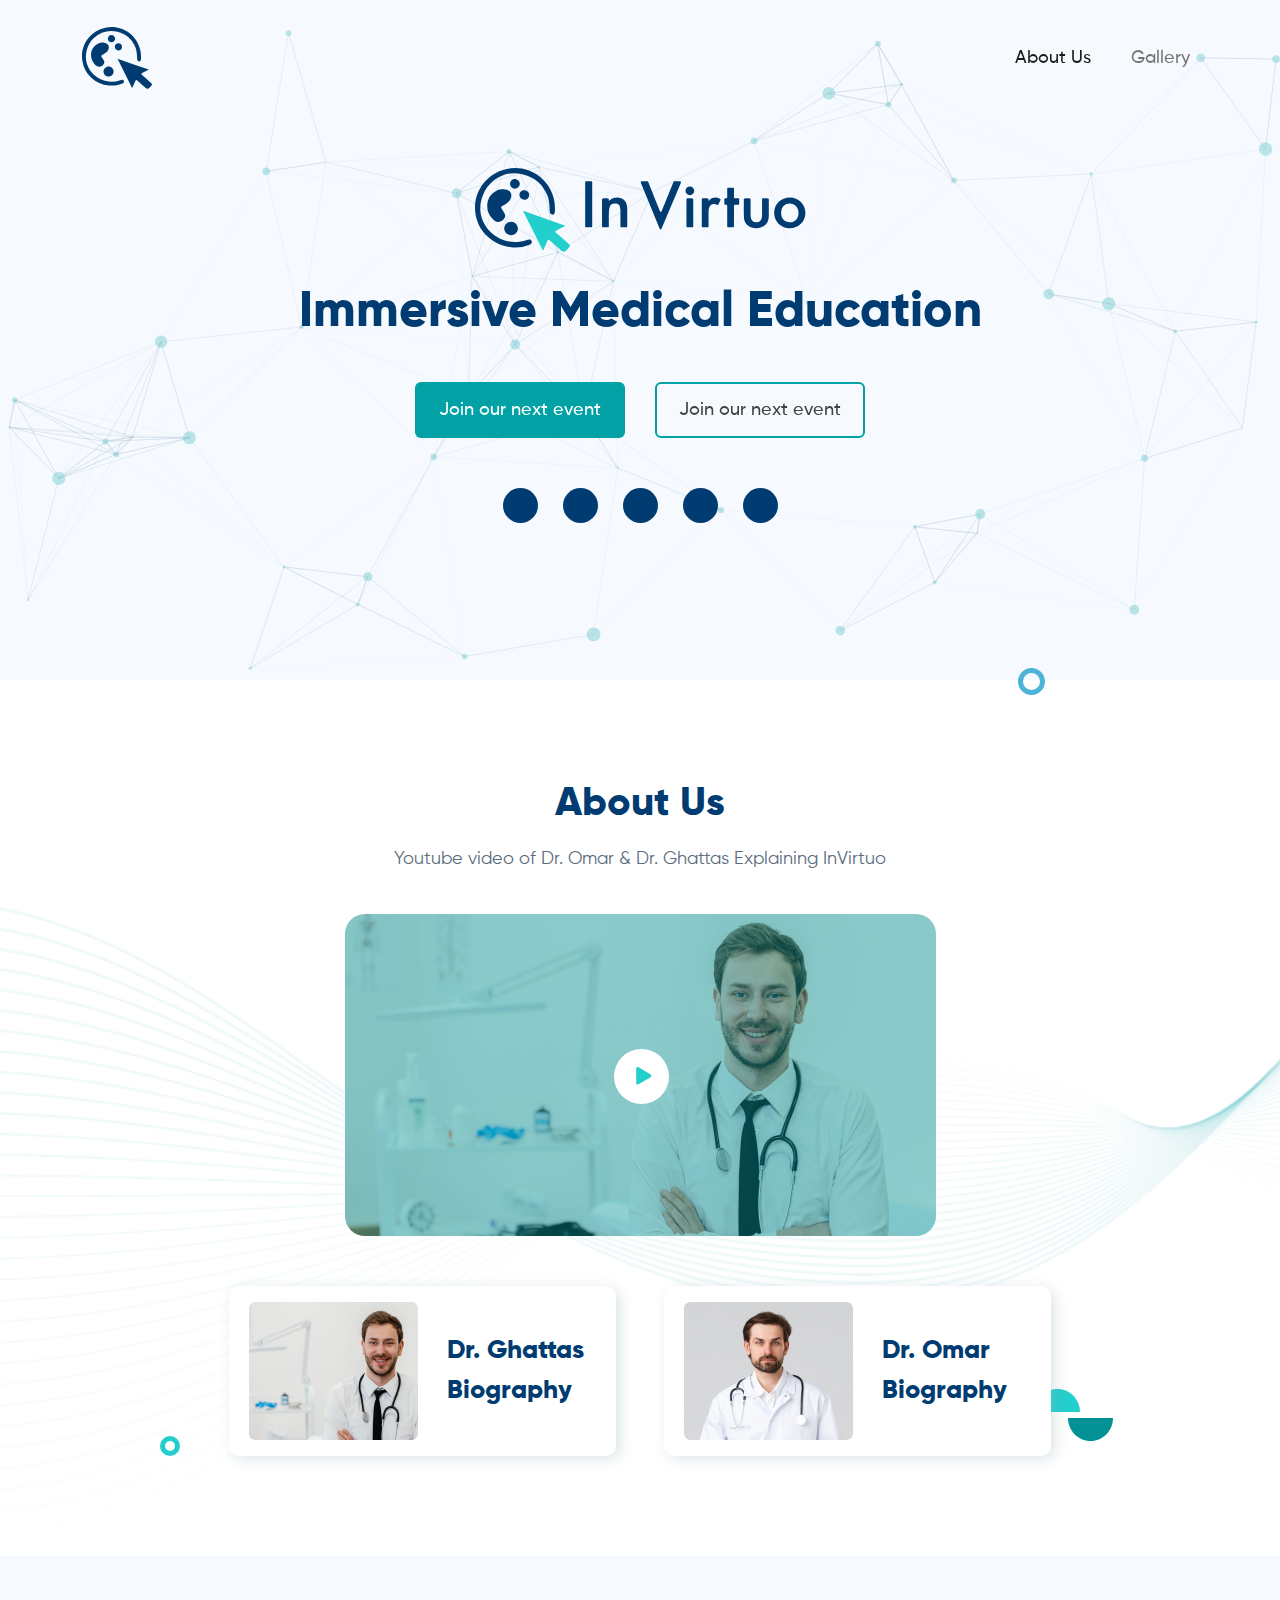
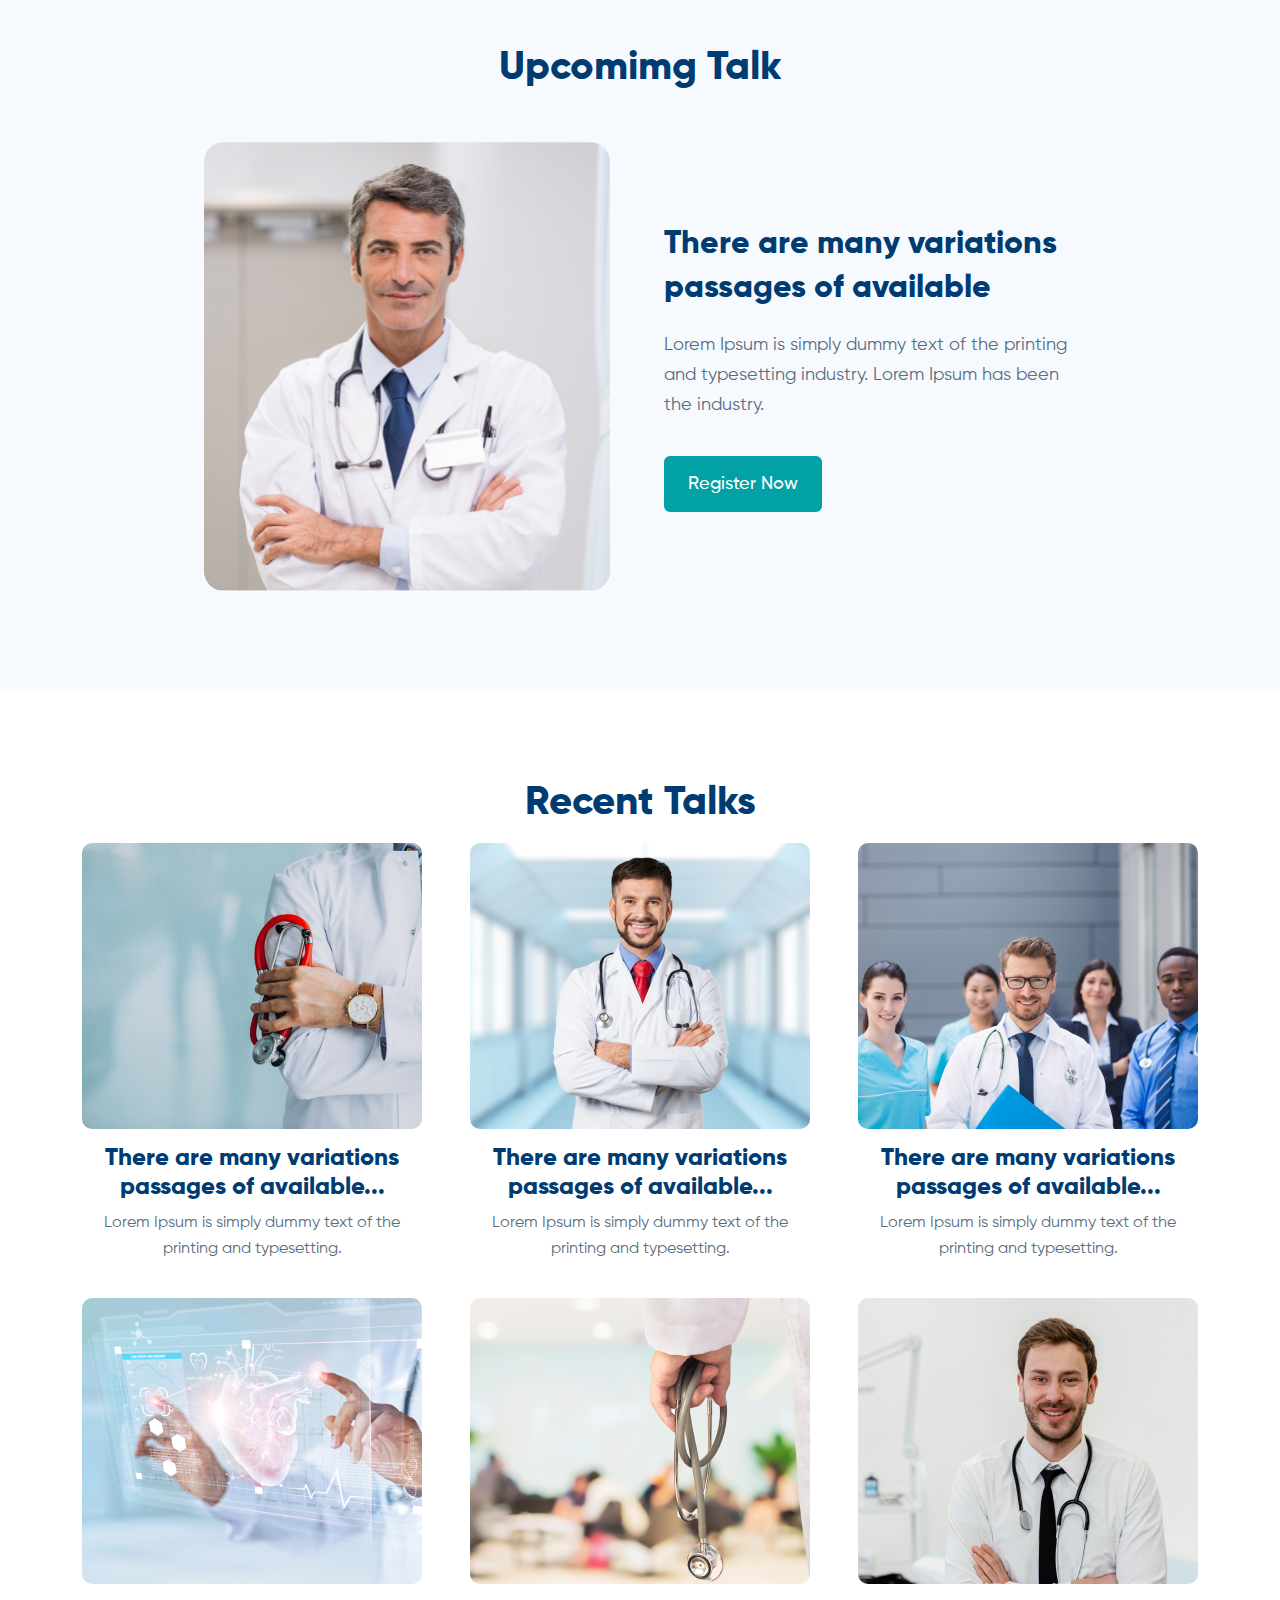
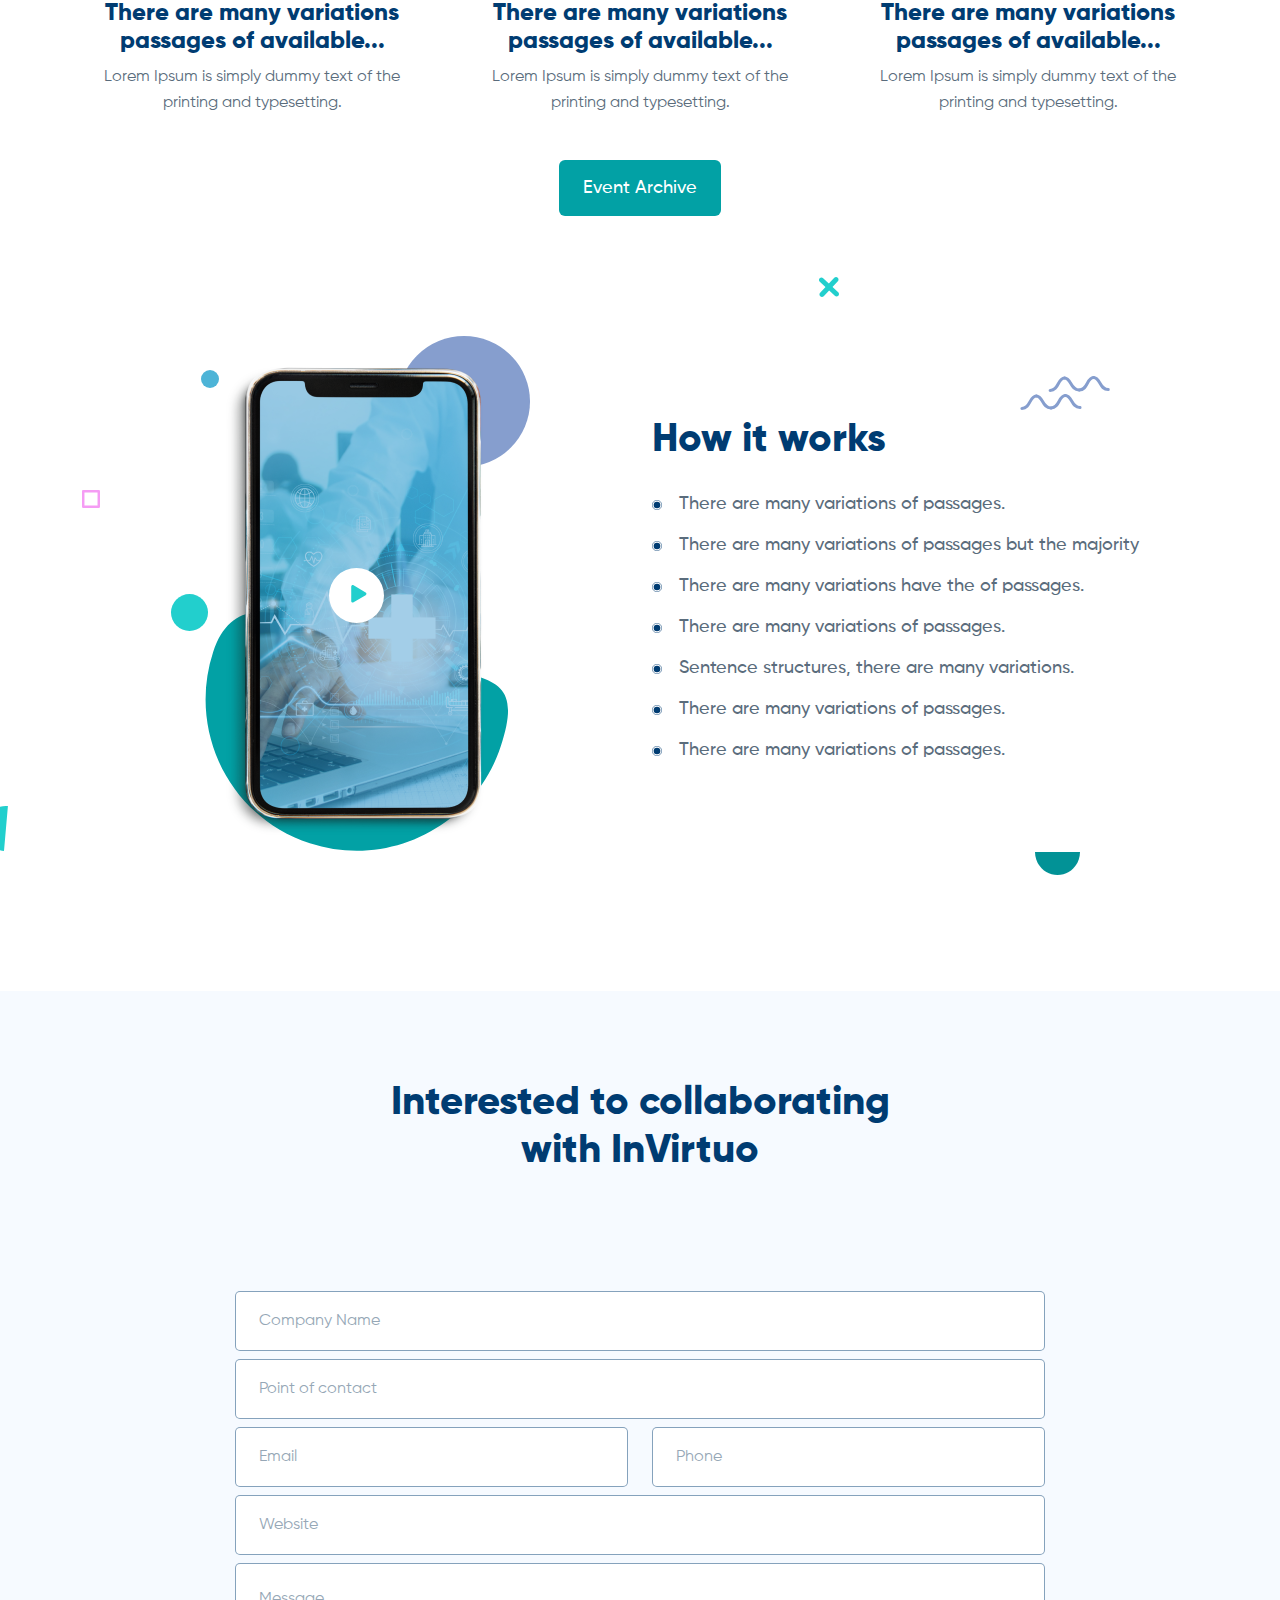
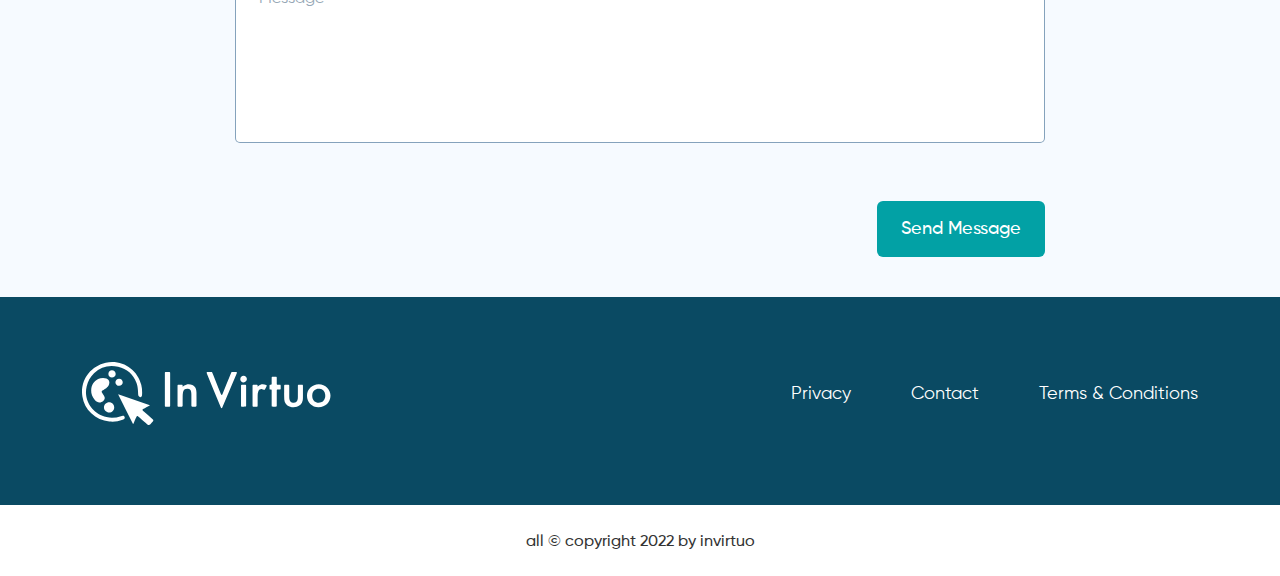
<file: index.html>
<!doctype html>
<html class="no-js" lang="">
    <head>
        <meta charset="utf-8">
        <meta http-equiv="x-ua-compatible" content="ie=edge">
        <title>IN-Virtuo</title>
        <meta name="description" content="">
        <meta name="viewport" content="width=device-width, initial-scale=1">

        <link rel="apple-touch-icon" sizes="180x180" href="assets/images/apple-touch-icon.png">
        <link rel="icon" type="image/png" sizes="32x32" href="assets/images/favicon-32x32.png">
        <link rel="icon" type="image/png" sizes="16x16" href="assets/images/favicon-16x16.png">
        <!-- Place favicon.ico in the root directory -->

		<!-- CSS here -->
        <link href="https://kit-pro.fontawesome.com/releases/v5.15.2/css/pro.min.css" rel="stylesheet">
        <link rel="stylesheet" href="assets/css/bootstrap.min.css">
        <link rel="stylesheet" href="assets/css/magnific-popup.css">
        <link rel="stylesheet" href="assets/css/style.css">
        <link rel="stylesheet" href="assets/css/responsive.css">
    </head>
    <body>
        <!--[if lte IE 9]>
            <p class="browserupgrade">You are using an <strong>outdated</strong> browser. Please <a href="https://browsehappy.com/">upgrade your browser</a> to improve your experience and security.</p>
        <![endif]-->

        <!-- header -->
        <header class="header">
            <nav class="navbar navbar-expand-lg navbar-light ">
                <div class="container">
                    <a class="navbar-brand" href="index.html"><img src="assets/images/logo.svg" alt="logo-images"></a>
                    <button class="navbar-toggler" type="button" data-bs-toggle="collapse" data-bs-target="#navbarSupportedContent" aria-controls="navbarSupportedContent" aria-expanded="false" aria-label="Toggle navigation">
                        <span class="navbar-toggler-icon"></span>
                    </button>

                    <div class="collapse navbar-collapse" id="navbarSupportedContent">
                        <ul class="navbar-nav ms-auto mb-2 mb-lg-0">
                            <li class="nav-item">
                                <a class="nav-link active" aria-current="page" href="#">About Us </a>
                            </li>
                            <li class="nav-item">
                                <a class="nav-link" href="#">Gallery</a>
                            </li>
                        </ul>
                    </div>
                </div>
            </nav>
        </header>
        <!-- header -->

        <!-- main -->
        <main>
        <!-- hero-area -->
        <section class="hero-area position-relative light-bg">
            <div id="particles-js"></div>
            <img class="position-absolute hero-shap" src="assets/images/hero-shap.svg" alt="hero-shap">
            <div class="container">
                <div class="row">
                    <div class="col-lg-12">
                        <div class="hero-content text-center">
                            <img src="assets/images/hero-logo.svg" alt="hero-logo">
                            <h1>Immersive Medical Education</h1>
                            <div class="hero-btns">
                                <a href="" class="i-btn">Join our next event</a>
                                <a href="" class="i-btn i-btn-borderd">Join our next event</a>
                            </div>
                            <div class="hero-social d-none d-md-block">
                                <a href=""><i class="fab fa-facebook-f"></i></a>
                                <a href=""><i class="fab fa-instagram"></i></a>
                                <a href=""><i class="fab fa-twitter"></i></a>
                                <a href=""><i class="fab fa-tiktok"></i></a>
                                <a href=""><i class="fab fa-linkedin-in"></i></a>
                            </div>
                        </div>
                    </div>
                </div>
            </div>
        </section>
        <!-- hero-area-end -->

        <!-- about-area -->
        <section class="about-area position-relative overflow-hidden" style="background-image: url('assets/images/about-bg.png');">
            <div class="container">
                <div class="row">
                    <div class="col-lg-12">
                        <div class="section-title text-center">
                            <h2>About Us</h2>
                            <p>Youtube video of Dr. Omar & Dr. Ghattas Explaining InVirtuo</p>
                        </div>
                    </div>
                </div>
                <div class="row">
                    <div class="col-lg-12">
                        <div class="about-wrapper mx-auto text-center">
                            <div class="about-video mx-auto">
                                <a href="" class="popup-video pulse-btn">
                                    <img src="assets/images/play-icons.svg" alt="play-icon">
                                </a>
                                <img class="video-bg" src="assets/images/about-vido-bg.png" alt="video-bg">
                            </div>
                            <div class="about-video-items">
                                <div class="row gx-lg-5">
                                    <div class="col-6">
                                        <div class="about-video-item">
                                            <div class="about-video-item-img">
                                                <img src="assets/images/about-1.png" alt="about-author">
                                            </div>
                                            <div class="about-video-item-content">
                                                <a href="">Dr. Ghattas Biography</a>
                                            </div>
                                        </div>
                                    </div>
                                    <div class="col-6">
                                        <div class="about-video-item">
                                            <div class="about-video-item-img">
                                                <img src="assets/images/about-2.png" alt="about-author">
                                            </div>
                                            <div class="about-video-item-content">
                                                <a href="">Dr. Omar
                                                    Biography</a>
                                            </div>
                                        </div>
                                    </div>
                                </div>
                            </div>
                        </div>
                    </div>
                </div>
            </div>
            <img src="assets/images/about-shap.svg" class="position-absolute about-shap-1" alt="">
            <img src="assets/images/about-shap-2.svg" class="position-absolute about-shap-2" alt="">
        </section>
        <!-- about-area -->

        <!-- talk-area -->
        <section class="talk-area light-bg">
            <div class="container">
                <div class="row">
                    <div class="col-lg-12">
                        <div class="section-title text-center">
                            <h2>Upcomimg Talk</h2>
                        </div>
                    </div>
                </div>
                <div class="talk-wrapper mx-auto">
                    <div class="row align-items-center gx-lg-5">
                        <div class="col-5 col-md-6">
                            <div class="talk-author">
                                <img src="assets/images/talk-author.png" alt="talk-author">
                            </div>
                        </div>
                        <div class="col-7 col-md-6">
                            <div class="talk-author-content">
                                <h3>There are many variations passages of available</h3>
                                <div class="talk-author-desc">
                                    <p>Lorem Ipsum is simply dummy text of the printing and typesetting industry. Lorem Ipsum has been the industry.</p>
                                </div>
                                <a href="" class="i-btn">Register Now</a>
                            </div>
                        </div>
                    </div>
                </div>
            </div>
        </section>
        <!-- talk-area -->

        <!-- recent-talk -->
        <section class="recent-area">
            <div class="container">
                <div class="row">
                    <div class="section-title text-center">
                        <h2>Recent Talks</h2>
                    </div>
                </div>
                <div class="row gx-lg-5">
                    <div class="col-lg-4 col-md-6">
                        <a href="" class="recent-item d-block text-center popup-video text-decoration-none">
                            <div class="recent-item-img">
                                <img src="assets/images/recent-1.png" alt="recent-news-img">
                            </div>
                            <div class="recent-item-content">
                                <h4>There are many variations passages of available...</h4>
                                <p>Lorem Ipsum is simply dummy text of the printing and typesetting.</p>
                            </div>
                        </a>
                    </div>
                    <div class="col-lg-4 col-md-6">
                        <a href="" class="recent-item d-block text-center popup-video text-decoration-none">
                            <div class="recent-item-img">
                                <img src="assets/images/recent-2.png" alt="recent-news-img">
                            </div>
                            <div class="recent-item-content">
                                <h4>There are many variations passages of available...</h4>
                                <p>Lorem Ipsum is simply dummy text of the printing and typesetting.</p>
                            </div>
                        </a>
                    </div>
                    <div class="col-lg-4 col-md-6">
                        <a href="" class="recent-item d-block text-center popup-video text-decoration-none">
                            <div class="recent-item-img">
                                <img src="assets/images/recent-3.png" alt="recent-news-img">
                            </div>
                            <div class="recent-item-content">
                                <h4>There are many variations passages of available...</h4>
                                <p>Lorem Ipsum is simply dummy text of the printing and typesetting.</p>
                            </div>
                        </a>
                    </div>
                    <div class="col-lg-4 col-md-6">
                        <a href="" class="recent-item d-block text-center popup-video text-decoration-none">
                            <div class="recent-item-img">
                                <img src="assets/images/recent-4.png" alt="recent-news-img">
                            </div>
                            <div class="recent-item-content">
                                <h4>There are many variations passages of available...</h4>
                                <p>Lorem Ipsum is simply dummy text of the printing and typesetting.</p>
                            </div>
                        </a>
                    </div>
                    <div class="col-lg-4 col-md-6">
                        <a href="" class="recent-item d-block text-center popup-video text-decoration-none">
                            <div class="recent-item-img">
                                <img src="assets/images/recent-5.png" alt="recent-news-img">
                            </div>
                            <div class="recent-item-content">
                                <h4>There are many variations passages of available...</h4>
                                <p>Lorem Ipsum is simply dummy text of the printing and typesetting.</p>
                            </div>
                        </a>
                    </div>
                    <div class="col-lg-4 col-md-6">
                        <a href="" class="recent-item d-block text-center popup-video text-decoration-none">
                            <div class="recent-item-img">
                                <img src="assets/images/recent-6.png" alt="recent-news-img">
                            </div>
                            <div class="recent-item-content">
                                <h4>There are many variations passages of available...</h4>
                                <p>Lorem Ipsum is simply dummy text of the printing and typesetting.</p>
                            </div>
                        </a>
                    </div>
                    <div class="col-12 pt-2">
                        <div class="recent-more-btn text-center">
                            <a href="" class="i-btn">Event Archive</a>
                        </div>
                    </div>
                </div>
            </div>
        </section>
        <!-- recent-talk -->

        <!-- how-it-works -->
        <section class="works-area position-relative">

            <img class="position-absolute work-shap-7" src="assets/images/works-shap-7.svg" alt="work-shap">
            <img class="position-absolute work-shap-8" src="assets/images/works-shap-8.svg" alt="work-shap">
            <img class="position-absolute work-shap-9" src="assets/images/works-shap-9.svg" alt="work-shap">

            <div class="container">
                <div class="row align-items-center">
                    <div class="col-lg-6">
                        <div class="works-img text-center position-relative">
                            <img class="position-absolute work-shap-1" src="assets/images/works-shap-1.svg" alt="work-shap">
                            <img class="position-absolute work-shap-2" src="assets/images/works-shap-2.svg" alt="work-shap">
                            <img class="position-absolute work-shap-3" src="assets/images/works-shap-3.svg" alt="work-shap">
                            <img class="position-absolute work-shap-4" src="assets/images/works-shap-4.svg" alt="work-shap">
                            <img class="position-absolute work-shap-5" src="assets/images/works-shap-5.svg" alt="work-shap">
                            <img class="position-absolute work-shap-6" src="assets/images/works-shap-6.svg" alt="work-shap">
                            
                            <span>
                                <a href="" class="popup-video pulse-btn">
                                    <img src="assets/images/play-icons.svg" alt="play-icon">
                                </a>
                                <img src="assets/images/mobile.png" alt="mobile-screen">
                            </span>
                        </div>
                    </div>
                    <div class="col-lg-6">
                        <div class="works-content">
                            <h2>How it works</h2>
                            <ul>
                                <li>There are many variations of passages.</li>
                                <li>There are many variations of passages but the majority</li>
                                <li>There are many variations  have the of passages.</li>
                                <li>There are many variations of passages.</li>
                                <li>Sentence structures, there are many variations.</li>
                                <li>There are many variations of passages.</li>
                                <li>There are many variations of passages.</li>
                            </ul>
                        </div>
                    </div>
                </div>
            </div>
        </section>
        <!-- how-it-works-end -->

        <!-- contact-area -->
        <section class="contact-area light-bg position-relative">
            <div class="container">
                <div class="row">
                    <div class="section-title text-center">
                        <h2>Interested to collaborating <br> with InVirtuo</h2>
                    </div>
                </div>

                <div class="loader">
                    <div class="dot-spin"></div>
                </div>

                <div class="contact-form mx-auto">
                    <form id="cont-form" action="">
                        <div class="row">
                            <div class="col-12">
                                <div class="input-box mb-2">
                                    <input type="text" id="c-name" class="i-input" placeholder="Company Name">
                                </div>
                            </div>
                            <div class="col-12">
                                <div class="input-box mb-2">
                                    <input type="text" id="p-contact" class="i-input" placeholder="Point of contact">
                                </div>
                            </div>
                            <div class="col-12 col-md-6">
                                <div class="input-box mb-2">
                                    <input type="text" id="email" class="i-input" placeholder="Email">
                                </div>
                            </div>
                            <div class="col-12 col-md-6">
                                <div class="input-box mb-2">
                                    <input type="text" id="phone" class="i-input" placeholder="Phone">
                                </div>
                            </div>
                            <div class="col-12">
                                <div class="input-box mb-2">
                                    <input type="text" id="web" class="i-input" placeholder="Website">
                                </div>
                            </div>
                            <div class="col-12">
                                <div class="input-box mb-5">
                                    <textarea name="" id="message" class="i-textarea" id="" cols="30" rows="10" placeholder="Message"></textarea>
                                </div>
                            </div>
                            <div class="col-12">
                                <div class="text-end">
                                    <button type="submit" id="submit" class="i-btn">Send Message</button>
                                </div>
                            </div>
                        </div>
                    </form>
                </div>
            </div>
        </section>
        <!-- contact-area -->

        </main>
        <!-- main-end -->

        <!-- footer-area -->
        <footer class="footer">
            <div class="footer-top">
                <div class="container">
                    <div class="row align-items-center">
                        <div class="col-lg-6 col-md-6">
                            <div class="footer-logo">
                                <a href=""><img src="assets/images/logo-white.svg" alt="logo-white"></a>
                            </div>
                        </div>
                        <div class="col-lg-6 col-md-6">
                            <div class="footer-nav">
                                <nav>
                                    <ul class="d-flex align-items-center justify-content-end">
                                        <li><a href="">Privacy</a></li>
                                        <li><a href="">Contact</a></li>
                                        <li><a href="">Terms & Conditions</a></li>
                                    </ul>
                                </nav>
                            </div>
                        </div>
                    </div>
                </div>
            </div>
            <div class="footer-bottom text-center">
                <p>ALL &copy; COPYRIGHT 2022 BY InVirtuo</p>
            </div>
        </footer>
        <!-- footer-area-end -->




		<!-- JS here -->
        <script src="assets/js/vendor/jquery-3.6.0.min.js"></script>
        <script src="assets/js/particles.min.js"></script>
        <script src="assets/js/app.js"></script>
        <script src="assets/js/bootstrap.min.js"></script>
        <script src="assets/js/jquery.scrollUp.min.js"></script>
        <script src="assets/js/jquery.magnific-popup.min.js"></script>
        <script src="assets/js/main.js"></script>
    </body>
</html>
</file>
<file: assets/css/style.css>
/* 1. Theme default css */
@font-face {
    font-family: 'Gilroy';
    src: url('../fonts/Gilroy-Bold.woff2') format('woff2'),
        url('../fonts/Gilroy-Bold.woff') format('woff');
    font-weight: bold;
    font-style: normal;
    font-display: swap;
}

@font-face {
    font-family: 'Gilroy';
    src: url('../fonts/Gilroy-ExtraBold.woff2') format('woff2'),
        url('../fonts/Gilroy-ExtraBold.woff') format('woff');
    font-weight: bold;
    font-style: normal;
    font-display: swap;
}

@font-face {
    font-family: 'Gilroy';
    src: url('../fonts/Gilroy-Medium.woff2') format('woff2'),
        url('../fonts/Gilroy-Medium.woff') format('woff');
    font-weight: 500;
    font-style: normal;
    font-display: swap;
}

@font-face {
    font-family: 'Gilroy';
    src: url('../fonts/Gilroy-SemiBold.woff2') format('woff2'),
        url('../fonts/Gilroy-SemiBold.woff') format('woff');
    font-weight: 600;
    font-style: normal;
    font-display: swap;
}

@font-face {
    font-family: 'Gilroy';
    src: url('../fonts/Gilroy-Regular.woff2') format('woff2'),
        url('../fonts/Gilroy-Regular.woff') format('woff');
    font-weight: normal;
    font-style: normal;
    font-display: swap;
}

body {
	font-family: 'Gilroy', sans-serif;
	font-weight: normal;
	font-style: normal;
	font-size: 18px;
	color: #5A6C7C;
	line-height: 30px;
}
.img {
	max-width: 100%;
	transition: all 0.3s ease-out 0s;
}
.f-left {
	float: left
}
.f-right {
	float: right
}
.fix {
	overflow: hidden
}
a,
.button {
	-webkit-transition: all 0.3s ease-out 0s;
	-moz-transition: all 0.3s ease-out 0s;
	-ms-transition: all 0.3s ease-out 0s;
	-o-transition: all 0.3s ease-out 0s;
	transition: all 0.3s ease-out 0s;
}
a:focus,
.button:focus {
	text-decoration: none;
	outline: none;
}
a:focus,
a:hover,
.portfolio-cat a:hover,
.footer -menu li a:hover {
	color: #2B96CC;
	text-decoration: none;
}
a,
button {
	color: #1696e7;
	outline: medium none;
}
button:focus,input:focus,input:focus,textarea,textarea:focus{outline: 0}
.uppercase {
	text-transform: uppercase;
}
.capitalize {
	text-transform: capitalize;
}
h1,
h2,
h3,
h4,
h5,
h6 {
	font-family: 'Gilroy', sans-serif;
	font-weight: normal;
	color: #003C72;
	margin-top: 0px;
	font-style: normal;
	font-weight: 700;
	text-transform: normal;
}
h1 a,
h2 a,
h3 a,
h4 a,
h5 a,
h6 a {
	color: inherit;
}
h1 {
	font-size: 40px;
}
h2 {
	font-size: 40px;
}
h3 {
	font-size: 32px;
}
h4 {
	font-size: 24px;
}
h5 {
	font-size: 18px;
}
h6 {
	font-size: 16px;
}
ul {
	margin: 0px;
	padding: 0px;
}
li {
	list-style: none
}
p {
	font-size: 18px;
	color: #5A6C7C;
	line-height: 30px;
	margin-bottom: 15px;
}
hr {
	border-bottom: 1px solid #eceff8;
	border-top: 0 none;
	margin: 30px 0;
	padding: 0;
}
label {
	color: #7e7e7e;
	cursor: pointer;
	font-size: 14px;
	font-weight: 400;
}
*::-moz-selection {
	background: #d6b161;
	color: #fff;
	text-shadow: none;
}
::-moz-selection {
	background: #444;
	color: #fff;
	text-shadow: none;
}
::selection {
	background: #444;
	color: #fff;
	text-shadow: none;
}
*::-moz-placeholder {
	color: #555555;
	font-size: 14px;
	opacity: 1;
}
*::placeholder {
	color: #555555;
	font-size: 14px;
	opacity: 1;
}

/* button style */

.i-btn {
	-moz-user-select: none;
	background: #02A1A5 none repeat scroll 0 0;
	border: 2px solid transparent;
	border-radius: 6px;
	color: #fff;
	cursor: pointer;
	display: inline-block;
	font-weight: 500;
	font-size: 18px;
	line-height: 1;
	margin-bottom: 0;
	padding: 17px 22px;
	text-align: center;
	touch-action: manipulation;
	transition: all 0.3s ease 0s;
	vertical-align: middle;
	white-space: nowrap;
	text-decoration: none;
}
.i-btn:hover{
	background-color: transparent;
	border-color: #02A1A5;
	color: #02A1A5;
}
.i-btn.i-btn-borderd{
	background-color: transparent;
	border-color: #02A1A5;
	color: #3C4345;
}
.i-btn.i-btn-borderd:hover{
	background-color: #02A1A5;
	border-color: transparent;
	color: #fff;
}



/* scrollUp */
#scrollUp {
	background: #02A1A5;
	height: 35px;
	width: 35px;
	right: 50px;
	bottom: 77px;
	color: #fff;
	font-size: 20px;
	text-align: center;
	border-radius: 50%;
	font-size: 20px;
	line-height: 34px;
}
#scrollUp:hover {
	background: #02A1A5;
}


.light-bg{
	background: #F6FAFF;
}


/* section-title */
.section-title{}
.section-title p{
	margin-bottom: 0px;
}
.section-title h2{
	margin-bottom: 16px;
}
/* section-title-end */

/* header-area */
.header{
	position: absolute;
	left: 0px;
	top: 0px;
	width: 100%;
	z-index: 12;
	height: auto;
}
.header .navbar{
	padding: 22px 0px;
}
.header .navbar-light .navbar-toggler-icon {
	background-image: url('../images/menu.svg');
	width: 22px;
	height: 24px;
}
.header .navbar-toggler {
	width: 36px;
	height: 34px;
	padding: 0px;
	border: #02A1A5;
	box-shadow: none;
	background: #02A1A5;
}
.header .navbar-collapse{}
.header .nav-item{
	padding: 0px 24px;
}
.header .nav-item:last-child{
	padding: 0px 0px;
}
.header .nav-link{
	font-weight: 500;
	color: #3C4345;
	opacity: 1;
	padding: 15px 0px;
}

/* header-area-end */



/* hero-area */
.hero-area{
	height: 680px;
	width: 100%;
	display: flex;
	align-items: center;
	justify-content: center;
	z-index: 1;
}
.hero-content{
	padding-top: 20px;
}
.hero-content img {
	margin-bottom: 30px;
	max-width: 100%;
}	
.hero-content h1 {
	font-weight: 800;
	font-size: 50px;
	line-height: 61px;
	margin-bottom: 39px;
}
.hero-btns{
	display: flex;
	align-items: center;
	justify-content: center;
	margin-bottom: 50px;
}
.hero-btns a{
	margin: 0px 15px;
}
.hero-social a {
	width: 35px;
	height: 35px;
	background: #003C72;
	border-radius: 50%;
	line-height: 36px;
	text-align: center;
	display: inline-block;
	margin: 0px 10px !important;
	color: #fff;
}
.hero-social a:hover{
	background-color: #02A1A5;
}


#particles-js {
	width: 100%;
	height: 100%;
	position: absolute;
	top: 0px;
	left: 0px;
	z-index: -1;
}
.hero-shap {
	right: 235px;
	bottom: -15px;
	animation: work-2 3s infinite;
}

/* hero-area-end */


/* about-area */
.about-area{
	padding: 100px 0px;
	background-size: cover;
	background-repeat: no-repeat;
	background-position: center;
}
.about-area .section-title{
	margin-bottom: 40px;
}
.about-wrapper{
	max-width:  822px;
	margin: 0 auto;
}
.about-video{
	height: 322px;
	width: 591px;
	border-radius: 20px;
	position: relative;
	margin-bottom: 50px;
}
.about-video img.video-bg{
	width: 100%;
	height: 100%;
	border-radius: 20px;
}
.pulse-btn{
	height: 55px;
	width: 55px;border-radius: 50%;
	background-color: #fff;
	display: inline-block;
	text-align: center;
	line-height: 52px;
	padding-left: 4px;
	animation: pulse 5s infinite;
}
.about-video .pulse-btn{
	position: absolute;
	left: 50%;
	top: 50%;
	margin-top: -26px;
	margin-left: -26px;
	z-index: 1;
}
.about-video-item{
	background: #FFFFFF;
	box-shadow: 4px 3px 14px rgba(141, 171, 181, 0.31);
	border-radius: 10px;
	padding: 16px 15px;
	display: flex;
	align-items: center;
}
.about-video-item-img{
	flex: 0 0 auto;
	width: 50%;
}
.about-video-item-img img{
	max-width: 100%;
	border-radius: 6px;
}

.about-video-item-content{
	padding-left: 24px;
}
.about-video-item-content a{
	font-weight: 700;
	font-size: 26px;
	line-height: 40px;
	color: #003C72;
	text-align: start;
	text-decoration: none;
	display: block;
}
.about-shap-1 {
	left: 160px;
	bottom: 100px;
	animation: work-2 4s infinite;
	z-index: -1;
}
.about-shap-2 {
	right: 167px;
	bottom: 115px;
	animation: work-8 5s infinite;
	z-index: -1;
}
/* about-area-end */

/* talk-area */
.talk-area{
	padding-top: 88px;
	padding-bottom: 100px;
}
.talk-area .section-title{
	margin-bottom: 50px;
}
.talk-wrapper{
	max-width: 872px;
}
.talk-author img{
	height: 449px;
	border-radius: 20px;
}
.talk-author-content h3{
	font-weight: 700;
	font-size: 32px;
	line-height: 44px;
	margin-bottom: 20px;
}
.talk-author-content .talk-author-desc{
	margin-bottom: 36px;
}


/* talk-area-end */


/* recent-news */
.recent-area{
	padding-top: 88px;
	padding-bottom: 60px;
}
.recent-area.section-title{
	margin-bottom: 50px;
}
.recent-item{
	text-align: center;
}
.recent-item-img{
	width: 100%;
	height: 286px;
}
.recent-item-img img{
	width: 100%;
	height: 100%;
	object-fit: cover;
	border-radius: 10px;
}
.recent-item-content{
	padding: 15px 15px;
	margin-bottom: 6px;
}
.recent-item-content h4 a{
	text-decoration: none;
}
.recent-item-content h4 a:hover{
	color: #003C72;
}
.recent-item-content p{
	font-size: 16px;
	line-height: 26px;
}

/* recent-news-end */



/* works-area */



.works-area{
	padding-top: 60px;
	padding-bottom: 140px;
	overflow-x: hidden;
}

.works-content{}
.works-content h2{
	margin-bottom: 20px;
}
.works-content ul li{
	position: relative;
	font-weight: 500;
	font-size: 18px;
	line-height: 21px;
	padding: 10px 0px;
	padding-left: 27px;
}
.works-content ul li::after{
	height: 10px;
	width: 10px;
	background-size: 99% 99%;
	background-repeat: no-repeat;
	background-size: cover;
	content: "";
	background-image: url('../images/bulet.svg');
	position: absolute;
	left: 0px;
	top: 16px;
}
.works-img img{
	max-width: 100%;
}
.works-img a.popup-video{
	position: absolute;
	left: 50%;
	top: 50%;
	margin-top: -26px;
	margin-left: -26px;
	z-index: 1;
}
.works-img{
	position: relative;
}



.work-shap-1 {
	right: 98px;
	top: 0px;
	z-index: -1;
	animation: work-1 4s infinite;
}
.work-shap-2 {
	top: 34px;
	left: 119px;
	animation: work-2 4s infinite;
}
.work-shap-3 {
	left: 0px;
	top: 154px;
	animation: work-3 5s infinite;
}
.work-shap-4 {
	top: 50%;
	left: 89px;
	animation: work-2 3s infinite;
}
.work-shap-5 {
	bottom: 0;
	left: 50%;
	margin-left: -150px;
	z-index: -1;
	animation: work-5 4s infinite;
}
.work-shap-6 {
	bottom: 0;
	left: -100px;
	animation: work-3 4s infinite;
}
.work-shap-7 {
	right: 200px;
	bottom: 116px;
	animation: work-3 5s infinite;
}
.work-shap-8 {
	right: 170px;
	top: 100px;
	animation: work-8 5s infinite;
}
.work-shap-9 {
	top: 0px;
	right: 440px;
	animation: work-2 3s infinite;
}
.work-shap-10{}

/* works-area-end */


/* contact-area */

.contact-area{
	padding-top: 88px;
	padding-bottom: 40px;
}
.contact-area .section-title {
	margin-bottom: 100px;
}
.contact-form{
	max-width: 810px;
}
.i-input{
	width: 100%;
	height: 60px;
	background: #FFFFFF;
	border: 1px solid rgba(0, 60, 114, 0.48);
	border-radius: 5px;
	font-size: 16px;
	color: #96A7B6;
	padding: 0px 23px;
}
.i-input::placeholder{
	font-size: 16px;
	color: #96A7B6;
}
.i-textarea{
	font-size: 16px;
	color: #96A7B6;
	height: 180px;
	background: #FFFFFF;
	border: 1px solid rgba(0, 60, 114, 0.48);
	border-radius: 5px;
	padding: 20px 23px;
	resize: none;
	width: 100%;
}
.i-textarea::placeholder{
	font-size: 16px;
	color: #96A7B6;
}





/* contact-area-end */




/* footer-area */
.footer-top{
	padding-top: 65px;
	padding-bottom: 80px;
	background-color: #0A4A63;
}
.footer-nav ul li{
	padding: 0px 30px;
}
.footer-nav ul li:last-child{
	padding-right: 0px;
}
.footer-nav ul li a:hover{
	color: #02A1A5;
}
.footer-nav ul li a{
	font-weight: 400;
	font-size: 18px;
	line-height: 23px;
	color: #FFFFFF;
	text-decoration: none;
	padding: 10px 0px;
}
.footer-bottom{
	padding-top: 22px;
	padding-bottom: 19px;
}
.footer-bottom p{
	margin-bottom: 0px;
	font-weight: 500;
	font-size: 16px;
	line-height: 30px;
	text-align: center;
	text-transform: lowercase;
	color: #343434;
}
/* footer-area-end */

/* animation: name-of-animation 5s infinite; */


/* animations */
@keyframes work-1 {
	0%    { 
		top: 0px;
	}
	50%   { 
		top: 118px;
	}
	100%  { 
		top: 0px;
	}
}
@keyframes work-2 {
	0%    { 
		transform: scale(0.1);
	}
	50%   { 
		transform: scale(1);
	}
	100%  { 
		transform: scale(0.1);
	}
}
@keyframes work-3 {
	0%    { 
		transform: rotate(0deg);
	}
	100%  { 
		transform: rotate(360deg);
	}
}
@keyframes work-5 {
	0%    { 
		bottom: 0px;
	}
	50%   { 
		bottom: 34px;
	}
	100%  { 
		bottom: 0px;
	}
}
@keyframes work-8 {
	0%    { 
		right: -95px;
	}
	50%   { 
		right: 170px;
	}
	100%  { 
		right: -95px;
	}
}


@keyframes pulse {
	0% {
	  -moz-box-shadow: 0 0 0 0 rgba(255, 255, 255, 0.5);
	  box-shadow: 0 0 0 0 rgba(255, 255, 255, 0.5);
	}
	70% {
		-moz-box-shadow: 0 0 0 10px rgba(255, 255, 255, 0.5);
		box-shadow: 0 0 0 20px rgba(255, 255, 255, 0.5);
	}
	100% {
		-moz-box-shadow: 0 0 0 30 rgba(255, 255, 255, 0.5);
		box-shadow: 0 0 0 30 rgba(255, 255, 255, 0.5);
	}
  }
/* animations-end */



/**
 * ==============================================
 * contact form  Spin loader
 * ==============================================
 */
.dot-spin {
	position: relative;
	width: 10px;
	height: 10px;
	border-radius: 5px;
	background-color: transparent;
	color: transparent;
	margin: 0 auto;
	box-shadow: 0 -18px 0 0 #23CFCB, 12.72984px -12.72984px 0 0 #23CFCB, 18px 0 0 0 #23CFCB, 12.72984px 12.72984px 0 0 rgba(152, 128, 255, 0), 0 18px 0 0 rgba(152, 128, 255, 0), -12.72984px 12.72984px 0 0 rgba(152, 128, 255, 0), -18px 0 0 0 rgba(152, 128, 255, 0), -12.72984px -12.72984px 0 0 rgba(152, 128, 255, 0);
	animation: dotSpin 1.5s infinite linear;
	top: 50%;
}
  
@keyframes dotSpin {
	0%,
	100% {
	  box-shadow: 0 -18px 0 0 #23CFCB, 12.72984px -12.72984px 0 0 #23CFCB, 18px 0 0 0 #23CFCB, 12.72984px 12.72984px 0 -5px rgba(152, 128, 255, 0), 0 18px 0 -5px rgba(152, 128, 255, 0), -12.72984px 12.72984px 0 -5px rgba(152, 128, 255, 0), -18px 0 0 -5px rgba(152, 128, 255, 0), -12.72984px -12.72984px 0 -5px rgba(152, 128, 255, 0);
	}
	12.5% {
	  box-shadow: 0 -18px 0 -5px rgba(152, 128, 255, 0), 12.72984px -12.72984px 0 0 #23CFCB, 18px 0 0 0 #23CFCB, 12.72984px 12.72984px 0 0 #23CFCB, 0 18px 0 -5px rgba(152, 128, 255, 0), -12.72984px 12.72984px 0 -5px rgba(152, 128, 255, 0), -18px 0 0 -5px rgba(152, 128, 255, 0), -12.72984px -12.72984px 0 -5px rgba(152, 128, 255, 0);
	}
	25% {
	  box-shadow: 0 -18px 0 -5px rgba(152, 128, 255, 0), 12.72984px -12.72984px 0 -5px rgba(152, 128, 255, 0), 18px 0 0 0 #23CFCB, 12.72984px 12.72984px 0 0 #23CFCB, 0 18px 0 0 #23CFCB, -12.72984px 12.72984px 0 -5px rgba(152, 128, 255, 0), -18px 0 0 -5px rgba(152, 128, 255, 0), -12.72984px -12.72984px 0 -5px rgba(152, 128, 255, 0);
	}
	37.5% {
	  box-shadow: 0 -18px 0 -5px rgba(152, 128, 255, 0), 12.72984px -12.72984px 0 -5px rgba(152, 128, 255, 0), 18px 0 0 -5px rgba(152, 128, 255, 0), 12.72984px 12.72984px 0 0 #23CFCB, 0 18px 0 0 #23CFCB, -12.72984px 12.72984px 0 0 #23CFCB, -18px 0 0 -5px rgba(152, 128, 255, 0), -12.72984px -12.72984px 0 -5px rgba(152, 128, 255, 0);
	}
	50% {
	  box-shadow: 0 -18px 0 -5px rgba(152, 128, 255, 0), 12.72984px -12.72984px 0 -5px rgba(152, 128, 255, 0), 18px 0 0 -5px rgba(152, 128, 255, 0), 12.72984px 12.72984px 0 -5px rgba(152, 128, 255, 0), 0 18px 0 0 #23CFCB, -12.72984px 12.72984px 0 0 #23CFCB, -18px 0 0 0 #23CFCB, -12.72984px -12.72984px 0 -5px rgba(152, 128, 255, 0);
	}
	62.5% {
	  box-shadow: 0 -18px 0 -5px rgba(152, 128, 255, 0), 12.72984px -12.72984px 0 -5px rgba(152, 128, 255, 0), 18px 0 0 -5px rgba(152, 128, 255, 0), 12.72984px 12.72984px 0 -5px rgba(152, 128, 255, 0), 0 18px 0 -5px rgba(152, 128, 255, 0), -12.72984px 12.72984px 0 0 #23CFCB, -18px 0 0 0 #23CFCB, -12.72984px -12.72984px 0 0 #23CFCB;
	}
	75% {
	  box-shadow: 0 -18px 0 0 #23CFCB, 12.72984px -12.72984px 0 -5px rgba(152, 128, 255, 0), 18px 0 0 -5px rgba(152, 128, 255, 0), 12.72984px 12.72984px 0 -5px rgba(152, 128, 255, 0), 0 18px 0 -5px rgba(152, 128, 255, 0), -12.72984px 12.72984px 0 -5px rgba(152, 128, 255, 0), -18px 0 0 0 #23CFCB, -12.72984px -12.72984px 0 0 #23CFCB;
	}
	87.5% {
	  box-shadow: 0 -18px 0 0 #23CFCB, 12.72984px -12.72984px 0 0 #23CFCB, 18px 0 0 -5px rgba(152, 128, 255, 0), 12.72984px 12.72984px 0 -5px rgba(152, 128, 255, 0), 0 18px 0 -5px rgba(152, 128, 255, 0), -12.72984px 12.72984px 0 -5px rgba(152, 128, 255, 0), -18px 0 0 -5px rgba(152, 128, 255, 0), -12.72984px -12.72984px 0 0 #23CFCB;
	}
}
.loader{
	position: absolute;
	left: 0px;
	top: 0px;
	width: 100%;
	height: 100%;
	background-color: rgba(255, 255, 255, .7);
	transition: .3s;
	opacity: 0;
	visibility: hidden;
}
.loader.loading{
	opacity: 1;
	visibility: visible;
}
</file>
<file: assets/css/responsive.css>
/* Normal desktop :1200px. */
@media (max-width: 1366px) {


}


/* Normal desktop :992px. */
@media (max-width: 1199px) {
    h4 {
        font-size: 20px;
    }
    .recent-item-img {
        height: 228px;
    }
    .recent-item-content p {
        font-size: 15px;
        line-height: 24px;
    }




}

 
/* Tablet desktop :768px. */
@media (max-width: 991px) {

    .talk-author img {
        height: 380px;
        max-width: 100%;
    }
    .about-video-item-content a {
        font-size: 23px;
        line-height: 35px;
    }
    .works-img {
        margin-bottom: 50px;
    }
    .footer-nav ul li {
        padding: 0px 10px;
    }
    .footer-top {
        padding-top: 56px;
        padding-bottom: 59px;
    }
    .about-area {
        padding: 70px 0px;
    }
    .talk-author-content h3 {
        font-size: 30px;
        line-height: 39px;
    }
    .header .nav-item:last-child {
        padding: 0px 24px;
    }
    .header .navbar-collapse {
        background-color: #fff;
        border-bottom-left-radius: 10px;
        border-bottom-right-radius: 10px;
        box-shadow: 0px 6px 5px rgba(0,0,0, 0.1);
    }




}

 
/* small mobile :320px. */
@media (max-width: 767px) {
    h2 {
        font-size: 28px;
    }
    h4 {
        font-size: 24px;
    }
    p {
        font-size: 16px;
        line-height: 26px;
    }
    .i-btn {
        font-size: 14px;
        padding: 14px 17px;
    }
    .header .navbar-brand img {
        max-width: 49px;
    }
    .hero-content img {
        margin-bottom: 20px;
        max-width: 209px;
    }
    .hero-content h1 {
        font-size: 36px;
        line-height: 44px;
        margin-bottom: 30px;
    }
    .hero-area {
        height: 458px;
    }
    .hero-btns {
        margin-bottom: 0px;
    }

    .about-area {
        padding: 40px 0px;
    }
    .about-video {
        height: 203px;
        width: 100%;
    }
    .about-video-item {
        padding: 7px 7px;
    }
    .about-video-item-content a {
        font-size: 14px;
        line-height: 19px;
    }
    .about-video-item-content {
        padding-left: 8px;
    }
    .about-video {
        margin-bottom: 20px;
    }
    .talk-area {
        padding-top: 40px;
        padding-bottom: 40px;
    }
    .talk-author img {
        height: 146px;
        max-width: 132px;
    }
    .talk-author-content h3 {
        font-size: 14px;
        line-height: 21px;
        margin-bottom: 5px;
    }
    .talk-author-desc p {
        font-size: 12px;
        line-height: 17px;
        margin-bottom: 0px;
    }
    .talk-author-content .talk-author-desc {
        margin-bottom: 10px;
    }
    .talk-area .section-title {
        margin-bottom: 5px;
    }
    .recent-area {
        padding-top: 40px;
        padding-bottom: 30px;
    }
    .recent-item-content p {
        font-size: 16px;
        line-height: 25px;
    }
    .works-content h2 {
        margin-bottom: 8px;
    }
    .works-content ul li {
        font-size: 16px;
        padding: 8px 0px;
        line-height: 1.3;
        padding-left: 27px;
    }
    .works-area {
        padding-top: 10px;
        padding-bottom: 40px;
    }
    .work-shap-7 {
        display: none;
    }
    .contact-area {
        padding-top: 40px;
        padding-bottom: 40px;
    }
    .footer-logo a img {
        max-width: 170px;
        margin-bottom: 10px;
    }
    .footer-nav ul {
        flex-direction: column;
    }
    .footer-nav ul li a {
        font-size: 16px;
        line-height: 23px;
        padding: 14px 0px;
    }
    .footer-nav ul li {
        padding: 0px;
    }
    .footer-top {
        padding-top: 40px;
        padding-bottom: 40px;
    }
    .footer-bottom p {
        font-size: 14px;
        line-height: 30px;
    }
    .footer-bottom {
        padding-top: 11px;
        padding-bottom: 8px;
    }

    .footer-logo{
        text-align: center;
    }


}
 
/* Large Mobile :480px. */
@media only screen and (min-width: 480px) and (max-width: 767px) {
.container {width:450px}
 
}
</file>
